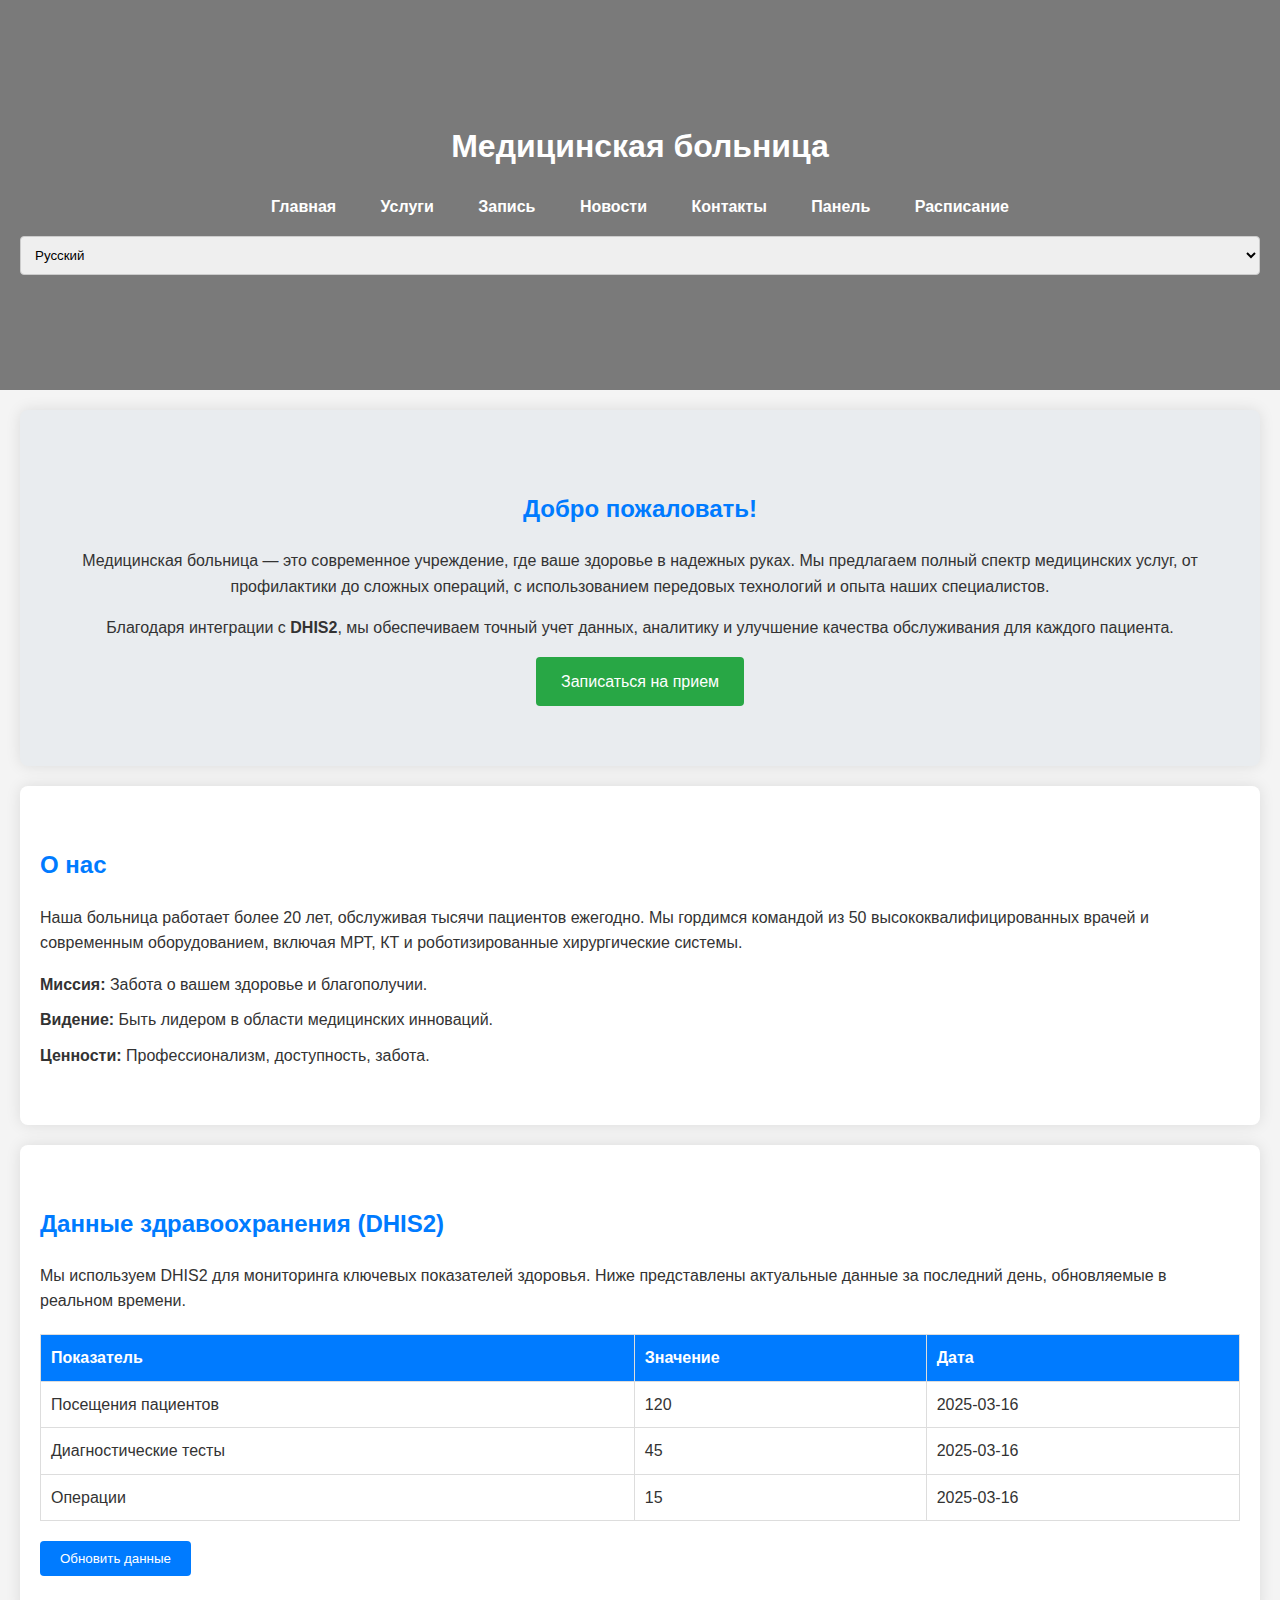
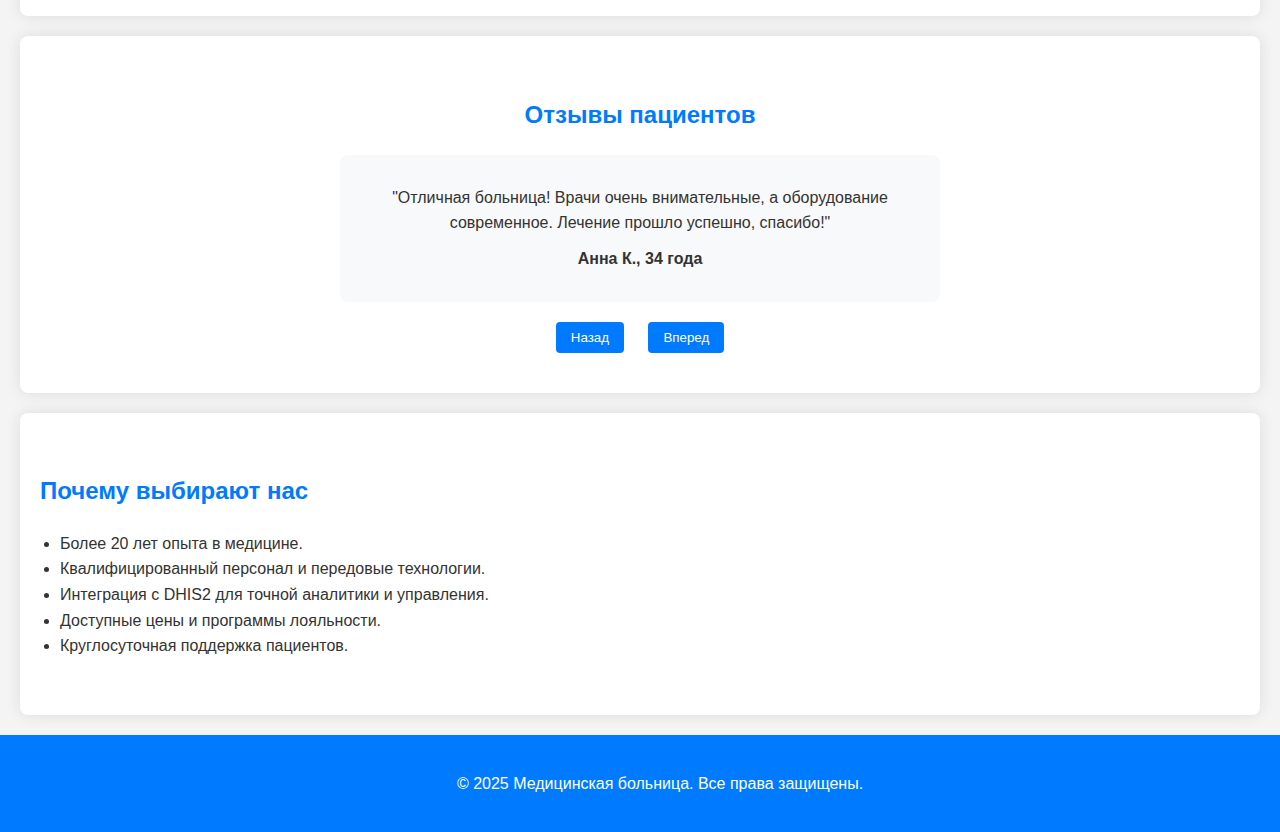
<file: index.html>
<!DOCTYPE html>
<html lang="ru">
<head>
    <meta charset="UTF-8">
    <meta name="viewport" content="width=device-width, initial-scale=1.0">
    <title>Медицинская больница - Главная</title>
    <link rel="stylesheet" href="styles.css">
</head>
<body>
    <a href="#main-content" class="skip-link">Пропустить до основного контента</a>

    <header>
        <h1>Медицинская больница</h1>
        <nav>
            <ul>
                <li><a href="index.html">Главная</a></li>
                <li><a href="services.html">Услуги</a></li>
                <li><a href="appointment.html">Запись</a></li>
                <li><a href="news.html">Новости</a></li>
                <li><a href="contacts.html">Контакты</a></li>
                <li><a href="dashboard.html">Панель</a></li>
                <li><a href="schedule.html">Расписание</a></li>
            </ul>
            <select id="language">
                <option value="ru">Русский</option>
                <option value="en">English</option>
            </select>
        </nav>
    </header>

    <main id="main-content">
        <!-- Приветствие -->
        <section id="welcome">
            <h2>Добро пожаловать!</h2>
            <p>Медицинская больница — это современное учреждение, где ваше здоровье в надежных руках. Мы предлагаем полный спектр медицинских услуг, от профилактики до сложных операций, с использованием передовых технологий и опыта наших специалистов.</p>
            <p>Благодаря интеграции с <strong>DHIS2</strong>, мы обеспечиваем точный учет данных, аналитику и улучшение качества обслуживания для каждого пациента.</p>
            <a href="appointment.html" class="cta-button">Записаться на прием</a>
        </section>

        <!-- О нас -->
        <section id="home">
            <h2>О нас</h2>
            <p>Наша больница работает более 20 лет, обслуживая тысячи пациентов ежегодно. Мы гордимся командой из 50 высококвалифицированных врачей и современным оборудованием, включая МРТ, КТ и роботизированные хирургические системы.</p>
            <ul>
                <li><strong>Миссия:</strong> Забота о вашем здоровье и благополучии.</li>
                <li><strong>Видение:</strong> Быть лидером в области медицинских инноваций.</li>
                <li><strong>Ценности:</strong> Профессионализм, доступность, забота.</li>
            </ul>
        </section>

        <!-- Данные здравоохранения (DHIS2) -->
        <section id="dhis2-data">
            <h2>Данные здравоохранения (DHIS2)</h2>
            <p>Мы используем DHIS2 для мониторинга ключевых показателей здоровья. Ниже представлены актуальные данные за последний день, обновляемые в реальном времени.</p>
            <table>
                <thead>
                    <tr>
                        <th>Показатель</th>
                        <th>Значение</th>
                        <th>Дата</th>
                    </tr>
                </thead>
                <tbody id="data-table">
                    <tr>
                        <td>Посещения пациентов</td>
                        <td>120</td>
                        <td>2025-03-16</td>
                    </tr>
                    <tr>
                        <td>Диагностические тесты</td>
                        <td>45</td>
                        <td>2025-03-16</td>
                    </tr>
                    <tr>
                        <td>Операции</td>
                        <td>15</td>
                        <td>2025-03-16</td>
                    </tr>
                </tbody>
            </table>
            <button id="refresh-data">Обновить данные</button>
        </section>

        <!-- Отзывы пациентов -->
        <section id="reviews">
            <h2>Отзывы пациентов</h2>
            <div class="review-slider">
                <div class="review active">
                    <p>"Отличная больница! Врачи очень внимательные, а оборудование современное. Лечение прошло успешно, спасибо!"</p>
                    <p><strong>Анна К., 34 года</strong></p>
                </div>
                <div class="review">
                    <p>"Записался на диагностику через сайт — быстро и удобно. Результаты получил в тот же день."</p>
                    <p><strong>Дмитрий П., 45 лет</strong></p>
                </div>
                <div class="review">
                    <p>"Педиатр замечательный, ребенок чувствовал себя комфортно. Рекомендую всем родителям!"</p>
                    <p><strong>Елена С., 29 лет</strong></p>
                </div>
            </div>
            <div class="slider-controls">
                <button id="prev-review">Назад</button>
                <button id="next-review">Вперед</button>
            </div>
        </section>

        <!-- Преимущества -->
        <section id="advantages">
            <h2>Почему выбирают нас</h2>
            <ul>
                <li>Более 20 лет опыта в медицине.</li>
                <li>Квалифицированный персонал и передовые технологии.</li>
                <li>Интеграция с DHIS2 для точной аналитики и управления.</li>
                <li>Доступные цены и программы лояльности.</li>
                <li>Круглосуточная поддержка пациентов.</li>
            </ul>
        </section>
    </main>

    <footer>
        <p>© 2025 Медицинская больница. Все права защищены.</p>
    </footer>

    <script src="script.js"></script>
</body>
</html>
</file>
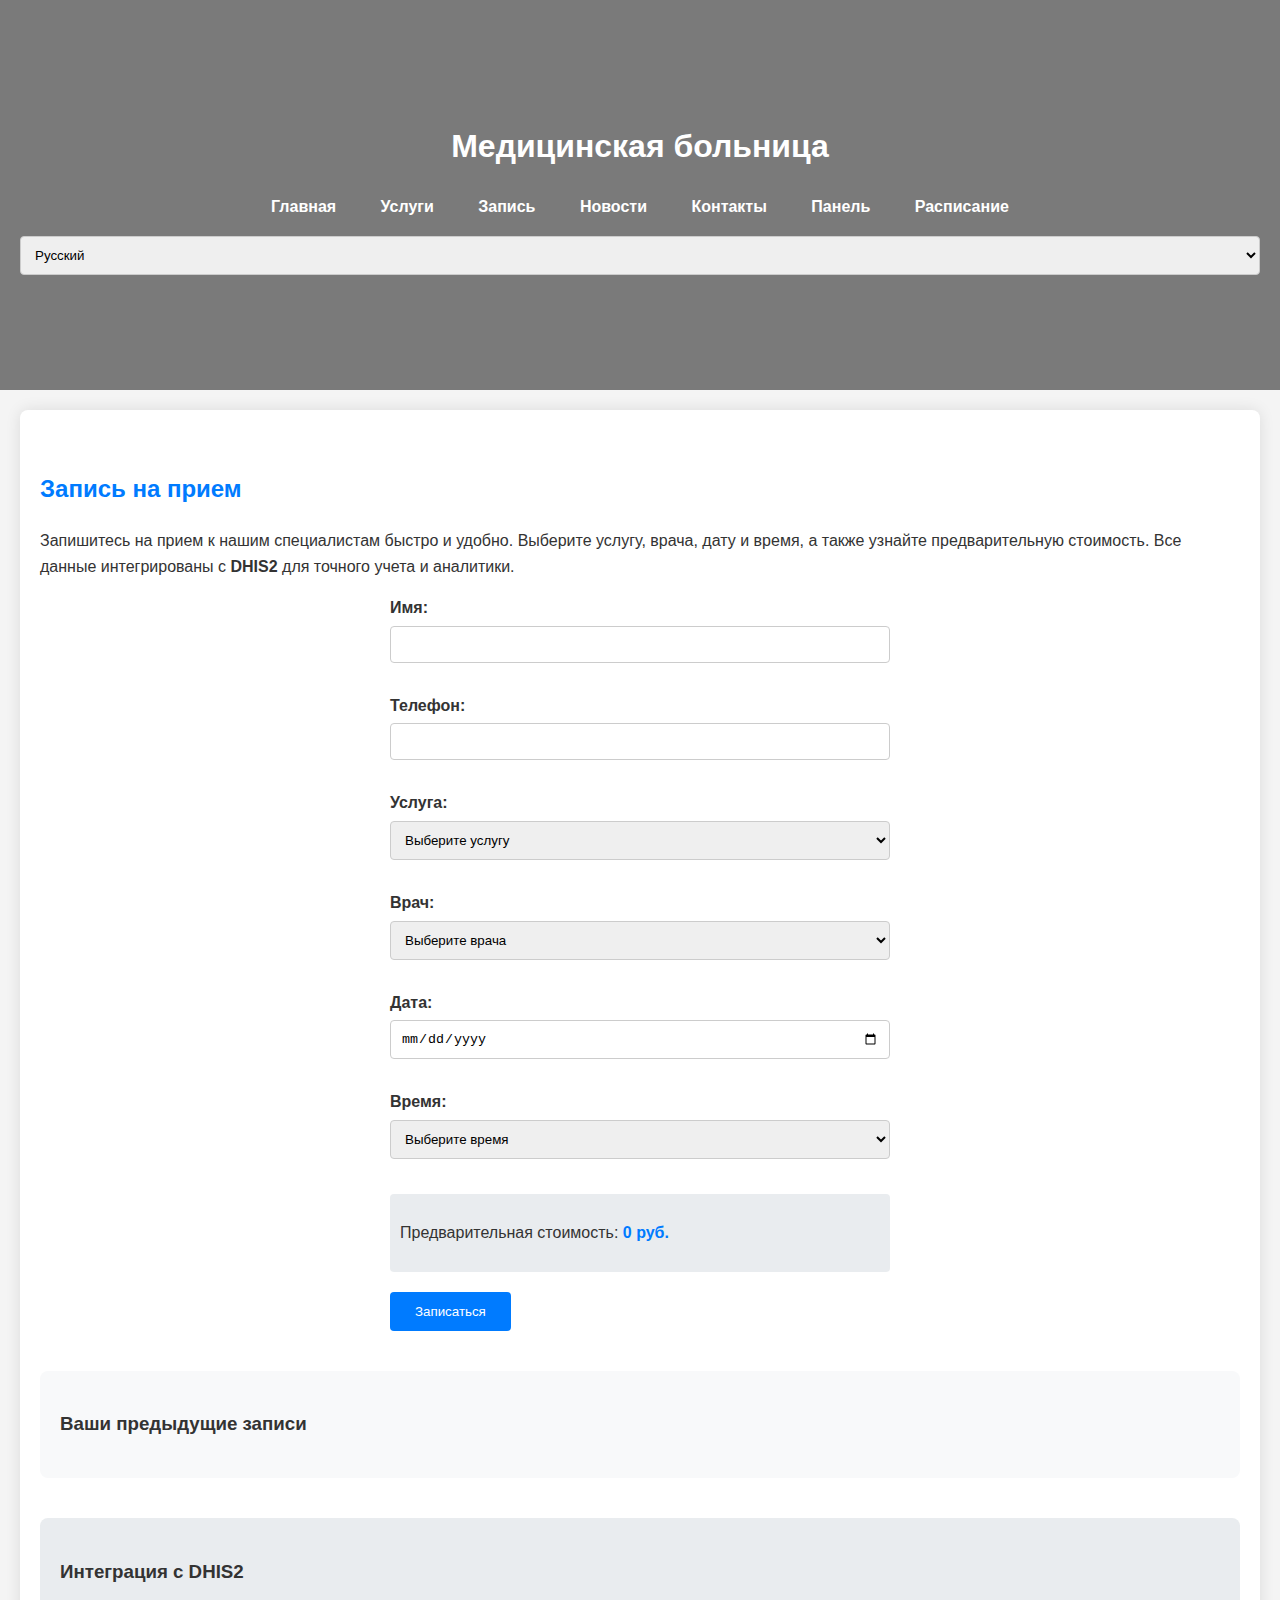
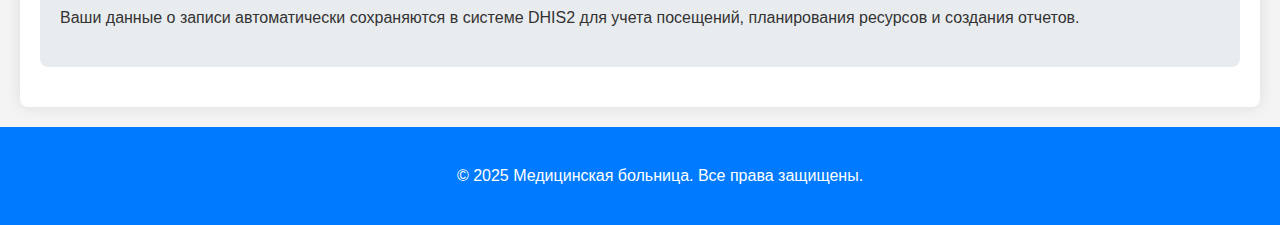
<file: appointment.html>
<!DOCTYPE html>
<html lang="ru">
<head>
    <meta charset="UTF-8">
    <meta name="viewport" content="width=device-width, initial-scale=1.0">
    <title>Медицинская больница - Запись на прием</title>
    <link rel="stylesheet" href="styles.css">
</head>
<body>
    <a href="#main-content" class="skip-link">Пропустить до основного контента</a>

    <header>
        <h1>Медицинская больница</h1>
        <nav>
            <ul>
                <li><a href="index.html">Главная</a></li>
                <li><a href="services.html">Услуги</a></li>
                <li><a href="appointment.html">Запись</a></li>
                <li><a href="news.html">Новости</a></li>
                <li><a href="contacts.html">Контакты</a></li>
                <li><a href="dashboard.html">Панель</a></li>
                <li><a href="schedule.html">Расписание</a></li>
            </ul>
            <select id="language">
                <option value="ru">Русский</option>
                <option value="en">English</option>
            </select>
        </nav>
    </header>

    <main id="main-content">
        <section id="appointment">
            <h2>Запись на прием</h2>
            <p>Запишитесь на прием к нашим специалистам быстро и удобно. Выберите услугу, врача, дату и время, а также узнайте предварительную стоимость. Все данные интегрированы с <strong>DHIS2</strong> для точного учета и аналитики.</p>

            <form id="appointmentForm">
                <label for="name">Имя:</label>
                <input type="text" id="name" name="name" required>

                <label for="phone">Телефон:</label>
                <input type="tel" id="phone" name="phone" pattern="[0-9]{10,}" required>

                <label for="service">Услуга:</label>
                <select id="service" name="service" required onchange="updateDoctorsAndCost()">
                    <option value="">Выберите услугу</option>
                    <option value="therapy">Терапия</option>
                    <option value="surgery">Хирургия</option>
                    <option value="pediatrics">Педиатрия</option>
                    <option value="diagnostics">Диагностика</option>
                    <option value="cardiology">Кардиология</option>
                </select>

                <label for="doctor">Врач:</label>
                <select id="doctor" name="doctor" required>
                    <option value="">Выберите врача</option>
                </select>

                <label for="date">Дата:</label>
                <input type="date" id="date" name="date" required onchange="populateSlots()">

                <label for="slot">Время:</label>
                <select id="slot" name="slot" required>
                    <option value="">Выберите время</option>
                </select>

                <div class="cost-estimate">
                    <p>Предварительная стоимость: <span id="cost">0 руб.</span></p>
                </div>

                <button type="submit">Записаться</button>
            </form>
            <p id="formMessage"></p>

            <div class="appointment-history">
                <h3>Ваши предыдущие записи</h3>
                <ul id="historyList">
                    <!-- Записи будут добавляться динамически через JS -->
                </ul>
            </div>

            <div class="dhis2-integration">
                <h3>Интеграция с DHIS2</h3>
                <p>Ваши данные о записи автоматически сохраняются в системе DHIS2 для учета посещений, планирования ресурсов и создания отчетов.</p>
            </div>
        </section>
    </main>

    <footer>
        <p>© 2025 Медицинская больница. Все права защищены.</p>
    </footer>

    <script src="script.js"></script>
</body>
</html>
</file>
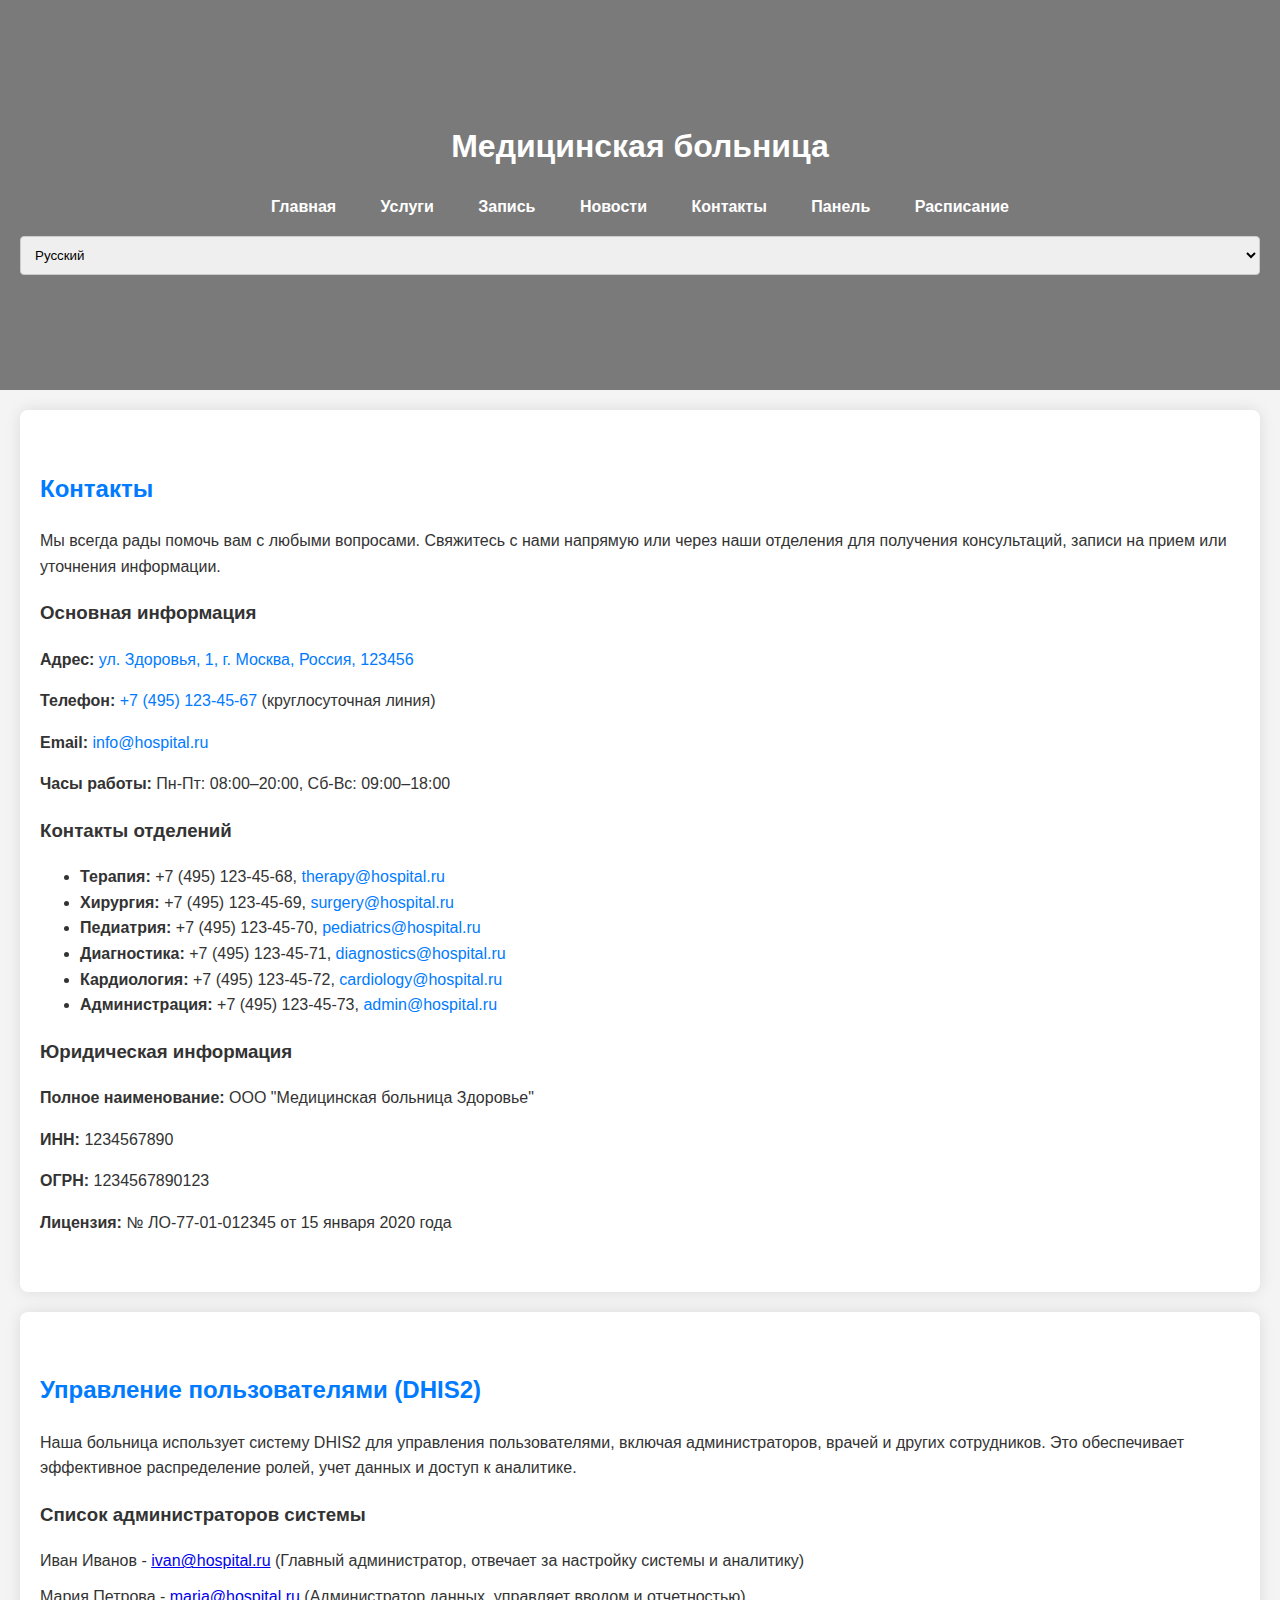
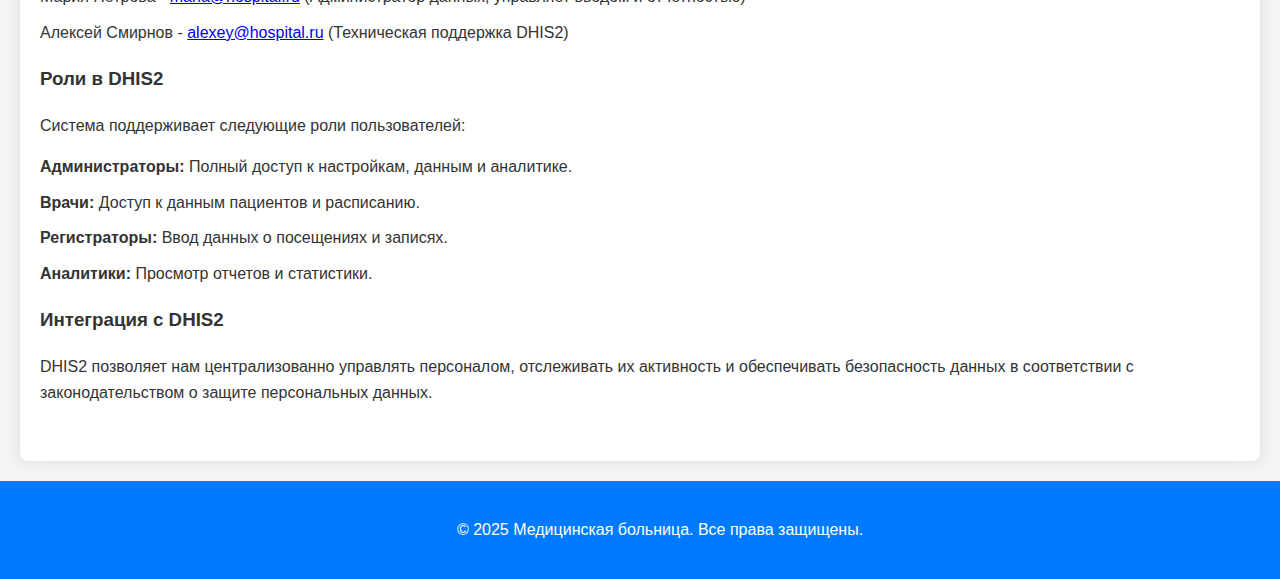
<file: contacts.html>
<!DOCTYPE html>
<html lang="ru">
<head>
    <meta charset="UTF-8">
    <meta name="viewport" content="width=device-width, initial-scale=1.0">
    <title>Медицинская больница - Контакты</title>
    <link rel="stylesheet" href="styles.css">
</head>
<body>
    <a href="#main-content" class="skip-link">Пропустить до основного контента</a>

    <header>
        <h1>Медицинская больница</h1>
        <nav>
            <ul>
                <li><a href="index.html">Главная</a></li>
                <li><a href="services.html">Услуги</a></li>
                <li><a href="appointment.html">Запись</a></li>
                <li><a href="news.html">Новости</a></li>
                <li><a href="contacts.html">Контакты</a></li>
                <li><a href="dashboard.html">Панель</a></li>
                <li><a href="schedule.html">Расписание</a></li>
            </ul>
            <select id="language">
                <option value="ru">Русский</option>
                <option value="en">English</option>
            </select>
        </nav>
    </header>

    <main id="main-content">
        <section id="contacts">
            <h2>Контакты</h2>
            <p>Мы всегда рады помочь вам с любыми вопросами. Свяжитесь с нами напрямую или через наши отделения для получения консультаций, записи на прием или уточнения информации.</p>

            <!-- Основные контакты -->
            <h3>Основная информация</h3>
            <p><strong>Адрес:</strong> <a href="https://maps.google.com/?q=ул. Здоровья, 1, г. Москва" target="_blank">ул. Здоровья, 1, г. Москва, Россия, 123456</a></p>
            <p><strong>Телефон:</strong> <a href="tel:+74951234567">+7 (495) 123-45-67</a> (круглосуточная линия)</p>
            <p><strong>Email:</strong> <a href="mailto:info@hospital.ru">info@hospital.ru</a></p>
            <p><strong>Часы работы:</strong> Пн-Пт: 08:00–20:00, Сб-Вс: 09:00–18:00</p>

            <!-- Контакты отделений -->
            <h3>Контакты отделений</h3>
            <ul>
                <li><strong>Терапия:</strong> +7 (495) 123-45-68, <a href="mailto:therapy@hospital.ru">therapy@hospital.ru</a></li>
                <li><strong>Хирургия:</strong> +7 (495) 123-45-69, <a href="mailto:surgery@hospital.ru">surgery@hospital.ru</a></li>
                <li><strong>Педиатрия:</strong> +7 (495) 123-45-70, <a href="mailto:pediatrics@hospital.ru">pediatrics@hospital.ru</a></li>
                <li><strong>Диагностика:</strong> +7 (495) 123-45-71, <a href="mailto:diagnostics@hospital.ru">diagnostics@hospital.ru</a></li>
                <li><strong>Кардиология:</strong> +7 (495) 123-45-72, <a href="mailto:cardiology@hospital.ru">cardiology@hospital.ru</a></li>
                <li><strong>Администрация:</strong> +7 (495) 123-45-73, <a href="mailto:admin@hospital.ru">admin@hospital.ru</a></li>
            </ul>

            <!-- Юридическая информация -->
            <h3>Юридическая информация</h3>
            <p><strong>Полное наименование:</strong> ООО "Медицинская больница Здоровье"</p>
            <p><strong>ИНН:</strong> 1234567890</p>
            <p><strong>ОГРН:</strong> 1234567890123</p>
            <p><strong>Лицензия:</strong> № ЛО-77-01-012345 от 15 января 2020 года</p>
        </section>

        <section id="dhis2-users">
            <h2>Управление пользователями (DHIS2)</h2>
            <p>Наша больница использует систему DHIS2 для управления пользователями, включая администраторов, врачей и других сотрудников. Это обеспечивает эффективное распределение ролей, учет данных и доступ к аналитике.</p>

            <!-- Список администраторов -->
            <h3>Список администраторов системы</h3>
            <ul>
                <li>Иван Иванов - <a href="mailto:ivan@hospital.ru">ivan@hospital.ru</a> (Главный администратор, отвечает за настройку системы и аналитику)</li>
                <li>Мария Петрова - <a href="mailto:maria@hospital.ru">maria@hospital.ru</a> (Администратор данных, управляет вводом и отчетностью)</li>
                <li>Алексей Смирнов - <a href="mailto:alexey@hospital.ru">alexey@hospital.ru</a> (Техническая поддержка DHIS2)</li>
            </ul>

            <!-- Роли и доступ -->
            <h3>Роли в DHIS2</h3>
            <p>Система поддерживает следующие роли пользователей:</p>
            <ul>
                <li><strong>Администраторы:</strong> Полный доступ к настройкам, данным и аналитике.</li>
                <li><strong>Врачи:</strong> Доступ к данным пациентов и расписанию.</li>
                <li><strong>Регистраторы:</strong> Ввод данных о посещениях и записях.</li>
                <li><strong>Аналитики:</strong> Просмотр отчетов и статистики.</li>
            </ul>

            <!-- Интеграция -->
            <h3>Интеграция с DHIS2</h3>
            <p>DHIS2 позволяет нам централизованно управлять персоналом, отслеживать их активность и обеспечивать безопасность данных в соответствии с законодательством о защите персональных данных.</p>
        </section>
    </main>

    <footer>
        <p>© 2025 Медицинская больница. Все права защищены.</p>
    </footer>

    <script src="script.js"></script>
</body>
</html>
</file>
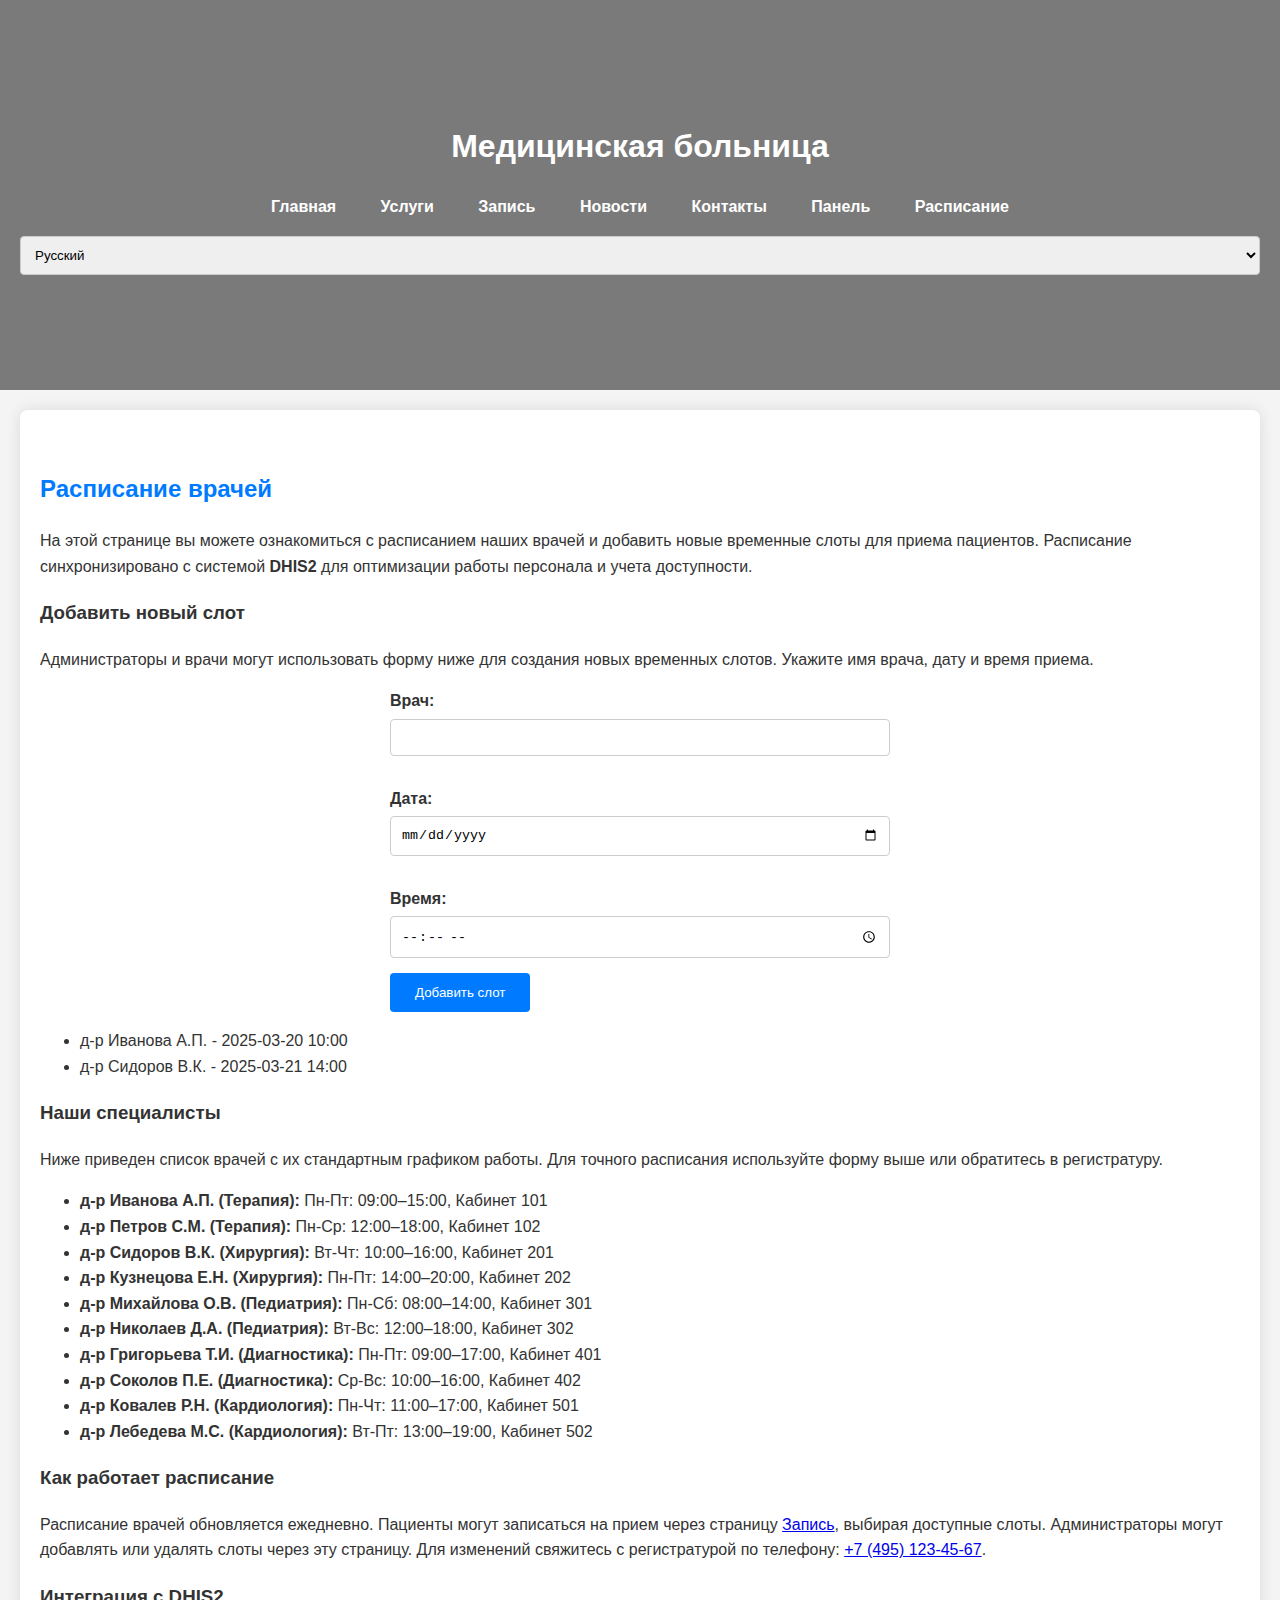
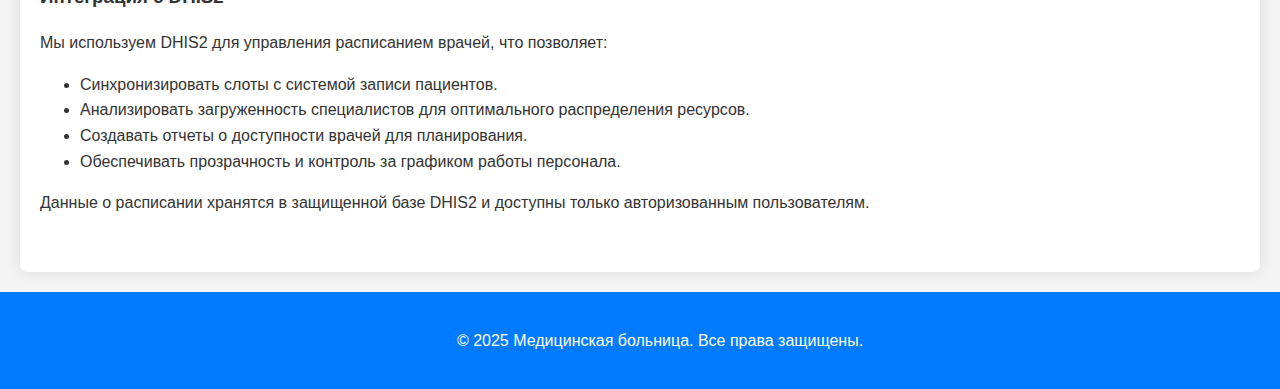
<file: Schedule.html>
<!DOCTYPE html>
<html lang="ru">
<head>
    <meta charset="UTF-8">
    <meta name="viewport" content="width=device-width, initial-scale=1.0">
    <title>Медицинская больница - Расписание</title>
    <link rel="stylesheet" href="styles.css">
</head>
<body>
    <header>
        <h1>Медицинская больница</h1>
        <nav>
            <ul>
                <li><a href="index.html">Главная</a></li>
                <li><a href="services.html">Услуги</a></li>
                <li><a href="appointment.html">Запись</a></li>
                <li><a href="news.html">Новости</a></li>
                <li><a href="contacts.html">Контакты</a></li>
                <li><a href="dashboard.html">Панель</a></li>
                <li><a href="schedule.html">Расписание</a></li>
            </ul>
            <select id="language">
                <option value="ru">Русский</option>
                <option value="en">English</option>
            </select>
        </nav>
    </header>

    <main id="main-content">
        <section id="schedule">
            <h2>Расписание врачей</h2>
            <p>На этой странице вы можете ознакомиться с расписанием наших врачей и добавить новые временные слоты для приема пациентов. Расписание синхронизировано с системой <strong>DHIS2</strong> для оптимизации работы персонала и учета доступности.</p>

            <!-- Форма добавления слота -->
            <h3>Добавить новый слот</h3>
            <p>Администраторы и врачи могут использовать форму ниже для создания новых временных слотов. Укажите имя врача, дату и время приема.</p>
            <form id="addSlotForm">
                <label for="doctor">Врач:</label>
                <input type="text" id="doctor" name="doctor" required>
                
                <label for="slotDate">Дата:</label>
                <input type="date" id="slotDate" name="slotDate" required>
                
                <label for="slotTime">Время:</label>
                <input type="time" id="slotTime" name="slotTime" required>
                
                <button type="submit">Добавить слот</button>
            </form>
            <ul id="slotList">
                <li>д-р Иванова А.П. - 2025-03-20 10:00</li>
                <li>д-р Сидоров В.К. - 2025-03-21 14:00</li>
            </ul>

            <!-- Список врачей -->
            <h3>Наши специалисты</h3>
            <p>Ниже приведен список врачей с их стандартным графиком работы. Для точного расписания используйте форму выше или обратитесь в регистратуру.</p>
            <ul>
                <li><strong>д-р Иванова А.П. (Терапия):</strong> Пн-Пт: 09:00–15:00, Кабинет 101</li>
                <li><strong>д-р Петров С.М. (Терапия):</strong> Пн-Ср: 12:00–18:00, Кабинет 102</li>
                <li><strong>д-р Сидоров В.К. (Хирургия):</strong> Вт-Чт: 10:00–16:00, Кабинет 201</li>
                <li><strong>д-р Кузнецова Е.Н. (Хирургия):</strong> Пн-Пт: 14:00–20:00, Кабинет 202</li>
                <li><strong>д-р Михайлова О.В. (Педиатрия):</strong> Пн-Сб: 08:00–14:00, Кабинет 301</li>
                <li><strong>д-р Николаев Д.А. (Педиатрия):</strong> Вт-Вс: 12:00–18:00, Кабинет 302</li>
                <li><strong>д-р Григорьева Т.И. (Диагностика):</strong> Пн-Пт: 09:00–17:00, Кабинет 401</li>
                <li><strong>д-р Соколов П.Е. (Диагностика):</strong> Ср-Вс: 10:00–16:00, Кабинет 402</li>
                <li><strong>д-р Ковалев Р.Н. (Кардиология):</strong> Пн-Чт: 11:00–17:00, Кабинет 501</li>
                <li><strong>д-р Лебедева М.С. (Кардиология):</strong> Вт-Пт: 13:00–19:00, Кабинет 502</li>
            </ul>

            <!-- Инструкции -->
            <h3>Как работает расписание</h3>
            <p>Расписание врачей обновляется ежедневно. Пациенты могут записаться на прием через страницу <a href="appointment.html">Запись</a>, выбирая доступные слоты. Администраторы могут добавлять или удалять слоты через эту страницу. Для изменений свяжитесь с регистратурой по телефону: <a href="tel:+74951234567">+7 (495) 123-45-67</a>.</p>

            <!-- Интеграция с DHIS2 -->
            <h3>Интеграция с DHIS2</h3>
            <p>Мы используем DHIS2 для управления расписанием врачей, что позволяет:</p>
            <ul>
                <li>Синхронизировать слоты с системой записи пациентов.</li>
                <li>Анализировать загруженность специалистов для оптимального распределения ресурсов.</li>
                <li>Создавать отчеты о доступности врачей для планирования.</li>
                <li>Обеспечивать прозрачность и контроль за графиком работы персонала.</li>
            </ul>
            <p>Данные о расписании хранятся в защищенной базе DHIS2 и доступны только авторизованным пользователям.</p>
        </section>
    </main>

    <footer>
        <p>© 2025 Медицинская больница. Все права защищены.</p>
    </footer>

    <script src="script.js"></script>
</body>
</html>
</file>
<file: styles.css>
/* Общие стили */
body {
    font-family: Arial, sans-serif;
    margin: 0;
    padding: 0;
    background-color: #f4f4f4;
    color: #333;
    line-height: 1.6;
}

/* Пропуск для экранных читалок */
.skip-link {
    position: absolute;
    left: -9999px;
    top: 0;
    background: #007bff;
    color: white;
    padding: 10px;
}
.skip-link:focus {
    left: 0;
    z-index: 1000;
}

/* Шапка */
header {
    background-image: url('https://via.placeholder.com/1200x400?text=Больница');
    background-size: cover;
    background-position: center;
    color: white;
    text-align: center;
    padding: 100px 20px;
    position: relative;
}
header::before {
    content: '';
    position: absolute;
    top: 0;
    left: 0;
    width: 100%;
    height: 100%;
    background: rgba(0, 0, 0, 0.5);
}
header h1, header nav {
    position: relative;
    z-index: 1;
}

nav ul {
    list-style: none;
    padding: 0;
}
nav ul li {
    display: inline;
    margin: 0 20px;
}
nav ul li a {
    color: white;
    text-decoration: none;
    font-weight: bold;
    transition: color 0.3s ease;
}
nav ul li a:hover, nav ul li a:focus {
    color: #cce5ff;
}

/* Секции */
section {
    padding: 40px 20px;
    margin: 20px auto;
    max-width: 1200px;
    background-color: white;
    border-radius: 8px;
    box-shadow: 0 0 15px rgba(0, 0, 0, 0.1);
}

h2 {
    color: #007bff;
    margin-bottom: 20px;
}

/* Услуги */
.service-grid {
    display: grid;
    grid-template-columns: repeat(auto-fit, minmax(250px, 1fr));
    gap: 20px;
}
.service {
    text-align: center;
    padding: 20px;
    border-radius: 8px;
    transition: box-shadow 0.3s ease;
}
.service:hover {
    box-shadow: 0 0 20px rgba(0, 0, 0, 0.2);
}
.service img {
    width: 100%;
    border-radius: 8px;
    filter: grayscale(50%);
    transition: filter 0.3s ease;
}
.service img:hover {
    filter: none;
}
.service h3 {
    margin: 10px 0;
}

/* Форма записи */
form {
    max-width: 500px;
    margin: 0 auto;
}
label {
    display: block;
    margin: 15px 0 5px;
    font-weight: bold;
}
input, select {
    width: 100%;
    padding: 10px;
    margin-bottom: 15px;
    border: 1px solid #ccc;
    border-radius: 4px;
    box-sizing: border-box;
}
button {
    background-color: #007bff;
    color: white;
    padding: 12px 25px;
    border: none;
    border-radius: 4px;
    cursor: pointer;
    transition: background-color 0.3s ease;
}
button:hover {
    background-color: #0056b3;
}
button:focus, input:focus, select:focus {
    outline: 2px solid #007bff;
}

/* Новости и пользователи */
#news ul, #dhis2-users ul {
    list-style: none;
    padding: 0;
}
#news li, #dhis2-users li {
    margin-bottom: 10px;
}

/* Таблица данных DHIS2 */
#dhis2-data table {
    width: 100%;
    border-collapse: collapse;
    margin-top: 20px;
}
#dhis2-data th, #dhis2-data td {
    padding: 10px;
    border: 1px solid #ddd;
    text-align: left;
}
#dhis2-data th {
    background-color: #007bff;
    color: white;
}

/* Контакты */
#contacts a {
    color: #007bff;
    text-decoration: none;
}
#contacts a:hover {
    text-decoration: underline;
}

/* Футер */
footer {
    text-align: center;
    padding: 20px;
    background-color: #007bff;
    color: white;
    position: relative;
    bottom: 0;
    width: 100%;
}

/* Сообщение формы */
#formMessage {
    margin-top: 15px;
    font-weight: bold;
}

/* Адаптивность */
@media (max-width: 768px) {
    header {
        padding: 60px 20px;
    }
    nav ul li {
        display: block;
        margin: 10px 0;
    }
    .service-grid {
        grid-template-columns: 1fr;
    }
    form {
        max-width: 100%;
    }
}

/* Дополнительные стили для appointment.html */
.cost-estimate {
    margin: 20px 0;
    padding: 10px;
    background-color: #e9ecef;
    border-radius: 4px;
}
.cost-estimate span {
    font-weight: bold;
    color: #007bff;
}
.appointment-history {
    margin-top: 40px;
    padding: 20px;
    background-color: #f8f9fa;
    border-radius: 8px;
}
.appointment-history ul {
    list-style: none;
    padding: 0;
}
.appointment-history li {
    padding: 10px;
    border-bottom: 1px solid #ddd;
}
.dhis2-integration {
    margin-top: 40px;
    padding: 20px;
    background-color: #e9ecef;
    border-radius: 8px;
}
/* Дополнительные стили для news.html */
.news-filter {
    margin: 20px 0;
}
.news-filter select {
    padding: 8px;
    border-radius: 4px;
}
.news-list {
    display: grid;
    gap: 20px;
}
.news-item {
    padding: 20px;
    background-color: #fff;
    border-radius: 8px;
    box-shadow: 0 0 10px rgba(0, 0, 0, 0.1);
}
.news-item img {
    width: 100%;
    max-width: 300px;
    border-radius: 8px;
}
.news-item h3 {
    color: #007bff;
    margin: 10px 0;
}
.read-more {
    background-color: #007bff;
    color: white;
    padding: 8px 15px;
    border: none;
    border-radius: 4px;
    cursor: pointer;
    transition: background-color 0.3s ease;
}
.read-more:hover {
    background-color: #0056b3;
}
.details {
    margin-top: 10px;
}
.comments {
    margin-top: 20px;
}
.comments ul {
    list-style: none;
    padding: 0;
}
.comments li {
    padding: 10px;
    border-bottom: 1px solid #ddd;
}
.comment-form {
    display: flex;
    gap: 10px;
    margin-top: 10px;
}
.comment-form input {
    flex: 1;
    padding: 8px;
}
.comment-form button {
    padding: 8px 15px;
}
.dhis2-integration {
    margin-top: 40px;
    padding: 20px;
    background-color: #e9ecef;
    border-radius: 8px;
}

/* Адаптивность для новостей */
@media (max-width: 768px) {
    .news-list {
        grid-template-columns: 1fr;
    }
    .news-item img {
        max-width: 100%;
    }
}
/* Стили для главной страницы */
#welcome {
    text-align: center;
    padding: 60px 20px;
    background-color: #e9ecef;
    border-radius: 8px;
}
.cta-button {
    display: inline-block;
    background-color: #28a745;
    color: white;
    padding: 12px 25px;
    text-decoration: none;
    border-radius: 4px;
    transition: background-color 0.3s ease;
}
.cta-button:hover {
    background-color: #218838;
}
#home ul {
    list-style: none;
    padding: 0;
}
#home ul li {
    margin: 10px 0;
}
#dhis2-data button {
    margin-top: 20px;
    background-color: #007bff;
    color: white;
    padding: 10px 20px;
    border: none;
    border-radius: 4px;
    cursor: pointer;
}
#dhis2-data button:hover {
    background-color: #0056b3;
}
#reviews {
    text-align: center;
}
.review-slider {
    position: relative;
    max-width: 600px;
    margin: 0 auto;
    overflow: hidden;
}
.review {
    display: none;
    padding: 20px;
    background-color: #f8f9fa;
    border-radius: 8px;
}
.review.active {
    display: block;
}
.review p {
    margin: 10px 0;
}
.slider-controls {
    margin-top: 20px;
}
.slider-controls button {
    background-color: #007bff;
    color: white;
    padding: 8px 15px;
    border: none;
    border-radius: 4px;
    margin: 0 10px;
    cursor: pointer;
}
.slider-controls button:hover {
    background-color: #0056b3;
}
#advantages ul {
    list-style: disc;
    padding-left: 20px;
}
</file>
